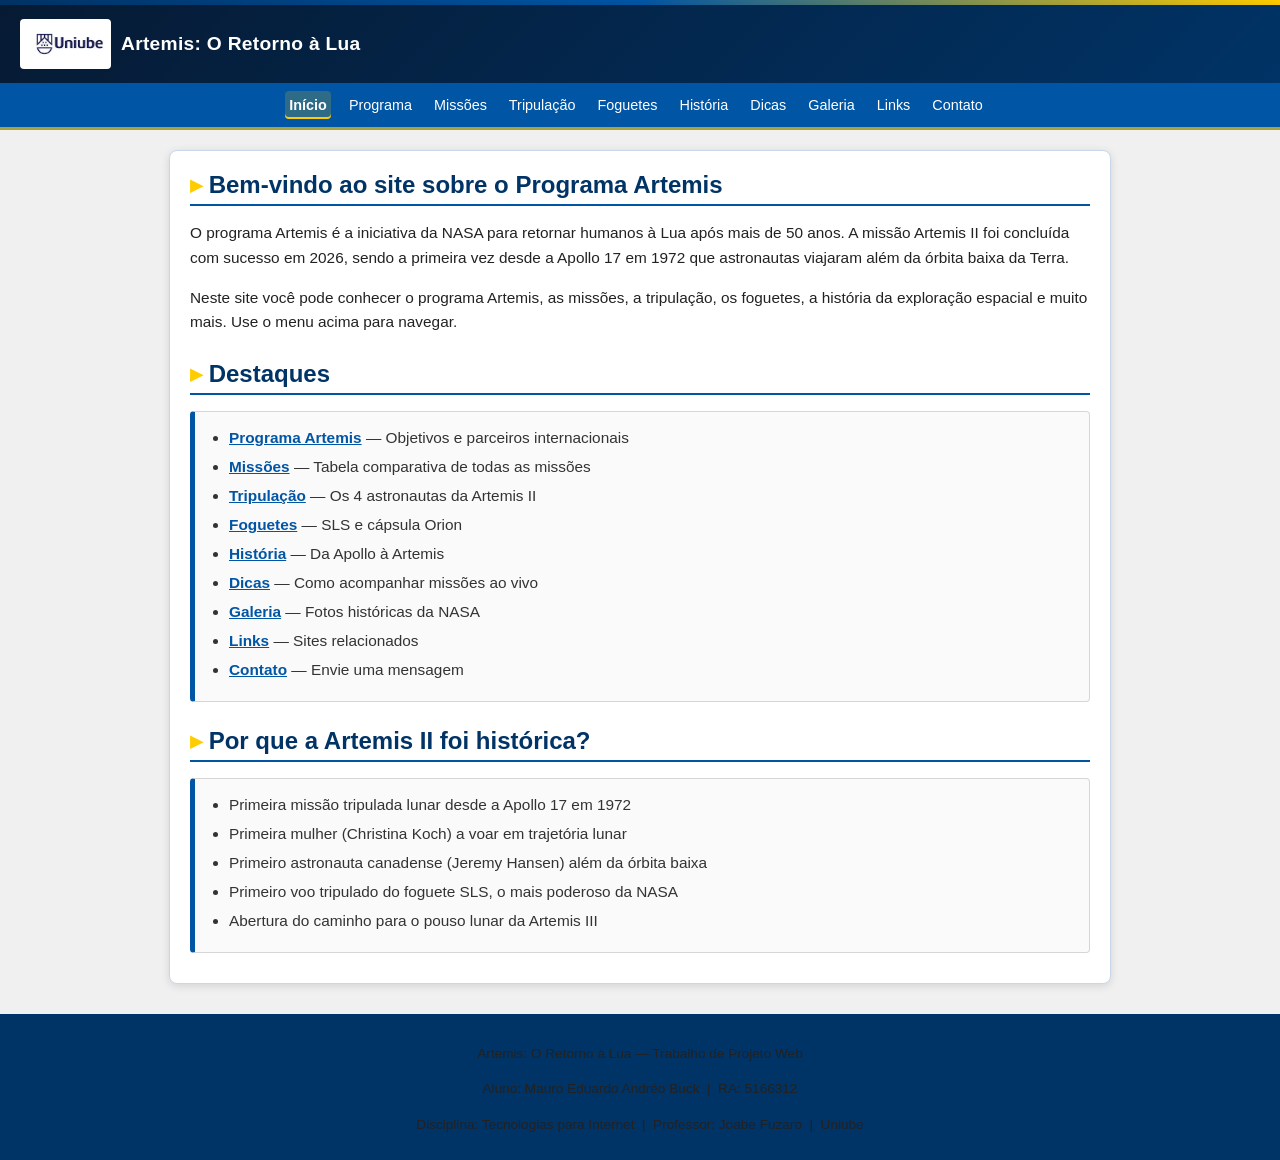
<file: index.html>
<!DOCTYPE html>
<html lang="pt-BR">
<head>
  <meta charset="UTF-8" />
  <meta name="viewport" content="width=device-width, initial-scale=1.0" />
  <meta name="description" content="Projeto Web sobre os programas espaciais da NASA - Artemis" />
  <meta name="keywords" content="NASA, Artemis, Lua, espaco, exploracao espacial" />
  <meta name="author" content="Mauro Eduardo Andréo Buck" />
  <title>Início - Artemis: O Retorno à Lua</title>
  <!-- Google tag (gtag.js) -->
  <script async src="https://www.googletagmanager.com/gtag/js?id=G-4TVV311R51"></script>
  <script>
    window.dataLayer = window.dataLayer || [];
    function gtag(){dataLayer.push(arguments);}
    gtag('js', new Date());
    gtag('config', 'G-4TVV311R51');
  </script>
  <link rel="stylesheet" href="css/style.css" />
</head>
<body>
<header>
  <a href="https://www.uniube.br" target="_blank">
    <img src="imagens/logo_uniube.jpeg" alt="Logo Uniube" />
  </a>
  <h1>Artemis: O Retorno &agrave; Lua</h1>
</header>
<button class="menu-toggle" aria-controls="menu-principal" aria-expanded="false">☰ Menu</button>
<nav id="menu-principal" class="menu-principal">
  <a href="index.html" class="ativo">In&iacute;cio</a>
  <a href="artemis.html">Programa</a>
  <a href="missoes.html">Miss&otilde;es</a>
  <a href="tripulacao.html">Tripula&ccedil;&atilde;o</a>
  <a href="foguetes.html">Foguetes</a>
  <a href="historia.html">Hist&oacute;ria</a>
  <a href="dicas.html">Dicas</a>
  <a href="fotos.html">Galeria</a>
  <a href="links.html">Links</a>
  <a href="contato.html">Contato</a>
</nav>

<main>
  <h2>Bem-vindo ao site sobre o Programa Artemis</h2>
  <p>
    O programa Artemis &eacute; a iniciativa da NASA para retornar humanos &agrave; Lua ap&oacute;s mais de 50 anos.
    A miss&atilde;o Artemis II foi conclu&iacute;da com sucesso em 2026, sendo a primeira vez desde a Apollo 17 em 1972
    que astronautas viajaram al&eacute;m da &oacute;rbita baixa da Terra.
  </p>
  <p>
    Neste site voc&ecirc; pode conhecer o programa Artemis, as miss&otilde;es, a tripula&ccedil;&atilde;o, os foguetes,
    a hist&oacute;ria da explora&ccedil;&atilde;o espacial e muito mais. Use o menu acima para navegar.
  </p>

  <h2>Destaques</h2>
  <ul>
    <li><a href="artemis.html">Programa Artemis</a> &mdash; Objetivos e parceiros internacionais</li>
    <li><a href="missoes.html">Miss&otilde;es</a> &mdash; Tabela comparativa de todas as miss&otilde;es</li>
    <li><a href="tripulacao.html">Tripula&ccedil;&atilde;o</a> &mdash; Os 4 astronautas da Artemis II</li>
    <li><a href="foguetes.html">Foguetes</a> &mdash; SLS e c&aacute;psula Orion</li>
    <li><a href="historia.html">Hist&oacute;ria</a> &mdash; Da Apollo &agrave; Artemis</li>
    <li><a href="dicas.html">Dicas</a> &mdash; Como acompanhar miss&otilde;es ao vivo</li>
    <li><a href="fotos.html">Galeria</a> &mdash; Fotos hist&oacute;ricas da NASA</li>
    <li><a href="links.html">Links</a> &mdash; Sites relacionados</li>
    <li><a href="contato.html">Contato</a> &mdash; Envie uma mensagem</li>
  </ul>

  <h2>Por que a Artemis II foi hist&oacute;rica?</h2>
  <ul>
    <li>Primeira miss&atilde;o tripulada lunar desde a Apollo 17 em 1972</li>
    <li>Primeira mulher (Christina Koch) a voar em trajet&oacute;ria lunar</li>
    <li>Primeiro astronauta canadense (Jeremy Hansen) al&eacute;m da &oacute;rbita baixa</li>
    <li>Primeiro voo tripulado do foguete SLS, o mais poderoso da NASA</li>
    <li>Abertura do caminho para o pouso lunar da Artemis III</li>
  </ul>
</main>

<footer>
  <p>Artemis: O Retorno &agrave; Lua &mdash; Trabalho de Projeto Web</p>
  <p>Aluno: Mauro Eduardo Andr&eacute;o Buck &nbsp;|&nbsp; RA: 5166312</p>
  <p>Disciplina: Tecnologias para Internet &nbsp;|&nbsp; Professor: Joabe Fuzaro &nbsp;|&nbsp; Uniube</p>
</footer>
<script src="js/script.js"></script>
</body>
</html>
</file>
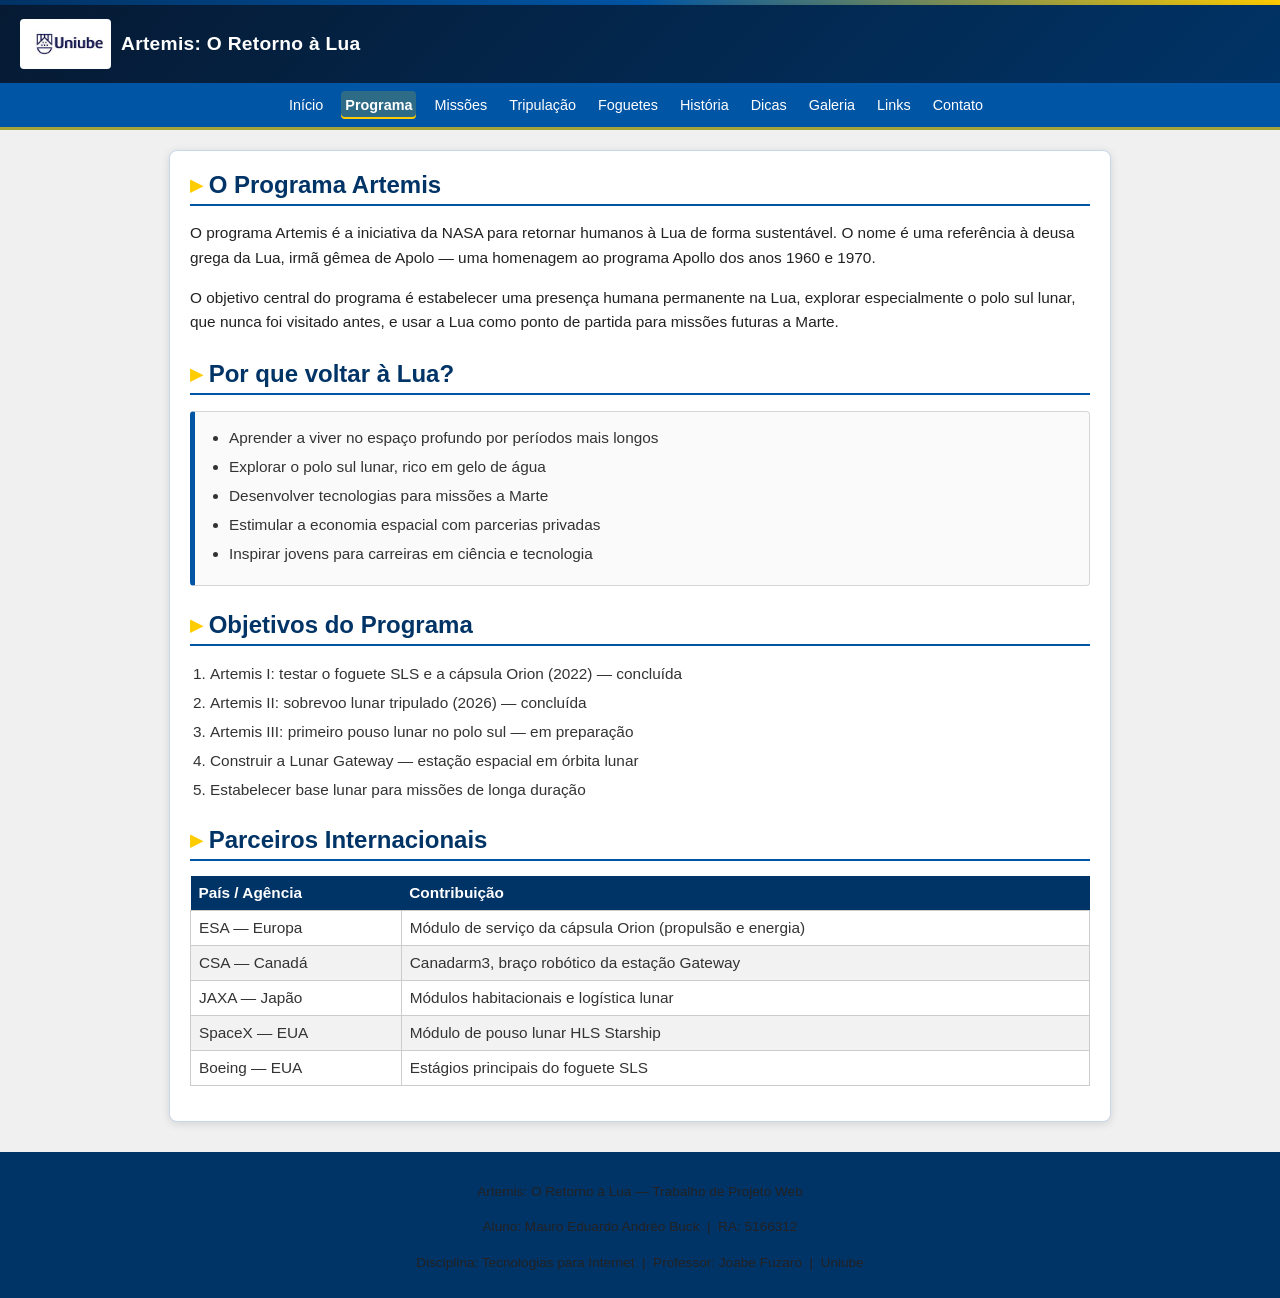
<file: artemis.html>
<!DOCTYPE html>
<html lang="pt-BR">
<head>
  <meta charset="UTF-8" />
  <meta name="viewport" content="width=device-width, initial-scale=1.0" />
  <meta name="description" content="Projeto Web sobre os programas espaciais da NASA - Artemis" />
  <meta name="keywords" content="NASA, Artemis, Lua, espaco, exploracao espacial" />
  <meta name="author" content="Mauro Eduardo Andréo Buck" />
  <title>Programa Artemis - Artemis: O Retorno à Lua</title>
  <!-- Google tag (gtag.js) -->
  <script async src="https://www.googletagmanager.com/gtag/js?id=G-4TVV311R51"></script>
  <script>
    window.dataLayer = window.dataLayer || [];
    function gtag(){dataLayer.push(arguments);}
    gtag('js', new Date());
    gtag('config', 'G-4TVV311R51');
  </script>
  <link rel="stylesheet" href="css/style.css" />
</head>
<body>
<header>
  <a href="https://www.uniube.br" target="_blank">
    <img src="imagens/logo_uniube.jpeg" alt="Logo Uniube" />
  </a>
  <h1>Artemis: O Retorno &agrave; Lua</h1>
</header>
<button class="menu-toggle" aria-controls="menu-principal" aria-expanded="false">☰ Menu</button>
<nav id="menu-principal" class="menu-principal">
  <a href="index.html">In&iacute;cio</a>
  <a href="artemis.html" class="ativo">Programa</a>
  <a href="missoes.html">Miss&otilde;es</a>
  <a href="tripulacao.html">Tripula&ccedil;&atilde;o</a>
  <a href="foguetes.html">Foguetes</a>
  <a href="historia.html">Hist&oacute;ria</a>
  <a href="dicas.html">Dicas</a>
  <a href="fotos.html">Galeria</a>
  <a href="links.html">Links</a>
  <a href="contato.html">Contato</a>
</nav>

<main>
  <h2>O Programa Artemis</h2>
  <p>
    O programa Artemis &eacute; a iniciativa da NASA para retornar humanos &agrave; Lua de forma sustent&aacute;vel.
    O nome &eacute; uma refer&ecirc;ncia &agrave; deusa grega da Lua, irm&atilde; g&ecirc;mea de Apolo &mdash;
    uma homenagem ao programa Apollo dos anos 1960 e 1970.
  </p>
  <p>
    O objetivo central do programa &eacute; estabelecer uma presen&ccedil;a humana permanente na Lua, explorar
    especialmente o polo sul lunar, que nunca foi visitado antes, e usar a Lua como ponto de partida
    para miss&otilde;es futuras a Marte.
  </p>

  <h2>Por que voltar &agrave; Lua?</h2>
  <ul>
    <li>Aprender a viver no espa&ccedil;o profundo por per&iacute;odos mais longos</li>
    <li>Explorar o polo sul lunar, rico em gelo de &aacute;gua</li>
    <li>Desenvolver tecnologias para miss&otilde;es a Marte</li>
    <li>Estimular a economia espacial com parcerias privadas</li>
    <li>Inspirar jovens para carreiras em ci&ecirc;ncia e tecnologia</li>
  </ul>

  <h2>Objetivos do Programa</h2>
  <ol>
    <li>Artemis I: testar o foguete SLS e a c&aacute;psula Orion (2022) &mdash; conclu&iacute;da</li>
    <li>Artemis II: sobrevoo lunar tripulado (2026) &mdash; conclu&iacute;da</li>
    <li>Artemis III: primeiro pouso lunar no polo sul &mdash; em prepara&ccedil;&atilde;o</li>
    <li>Construir a Lunar Gateway &mdash; esta&ccedil;&atilde;o espacial em &oacute;rbita lunar</li>
    <li>Estabelecer base lunar para miss&otilde;es de longa dura&ccedil;&atilde;o</li>
  </ol>

  <h2>Parceiros Internacionais</h2>
  <table>
    <thead><tr><th>Pa&iacute;s / Agência</th><th>Contribui&ccedil;&atilde;o</th></tr></thead>
    <tbody>
      <tr><td>ESA &mdash; Europa</td><td>M&oacute;dulo de servi&ccedil;o da c&aacute;psula Orion (propuls&atilde;o e energia)</td></tr>
      <tr><td>CSA &mdash; Canad&aacute;</td><td>Canadarm3, bra&ccedil;o rob&oacute;tico da esta&ccedil;&atilde;o Gateway</td></tr>
      <tr><td>JAXA &mdash; Jap&atilde;o</td><td>M&oacute;dulos habitacionais e log&iacute;stica lunar</td></tr>
      <tr><td>SpaceX &mdash; EUA</td><td>M&oacute;dulo de pouso lunar HLS Starship</td></tr>
      <tr><td>Boeing &mdash; EUA</td><td>Est&aacute;gios principais do foguete SLS</td></tr>
    </tbody>
  </table>
</main>

<footer>
  <p>Artemis: O Retorno &agrave; Lua &mdash; Trabalho de Projeto Web</p>
  <p>Aluno: Mauro Eduardo Andr&eacute;o Buck &nbsp;|&nbsp; RA: 5166312</p>
  <p>Disciplina: Tecnologias para Internet &nbsp;|&nbsp; Professor: Joabe Fuzaro &nbsp;|&nbsp; Uniube</p>
</footer>
<script src="js/script.js"></script>
</body>
</html>
</file>
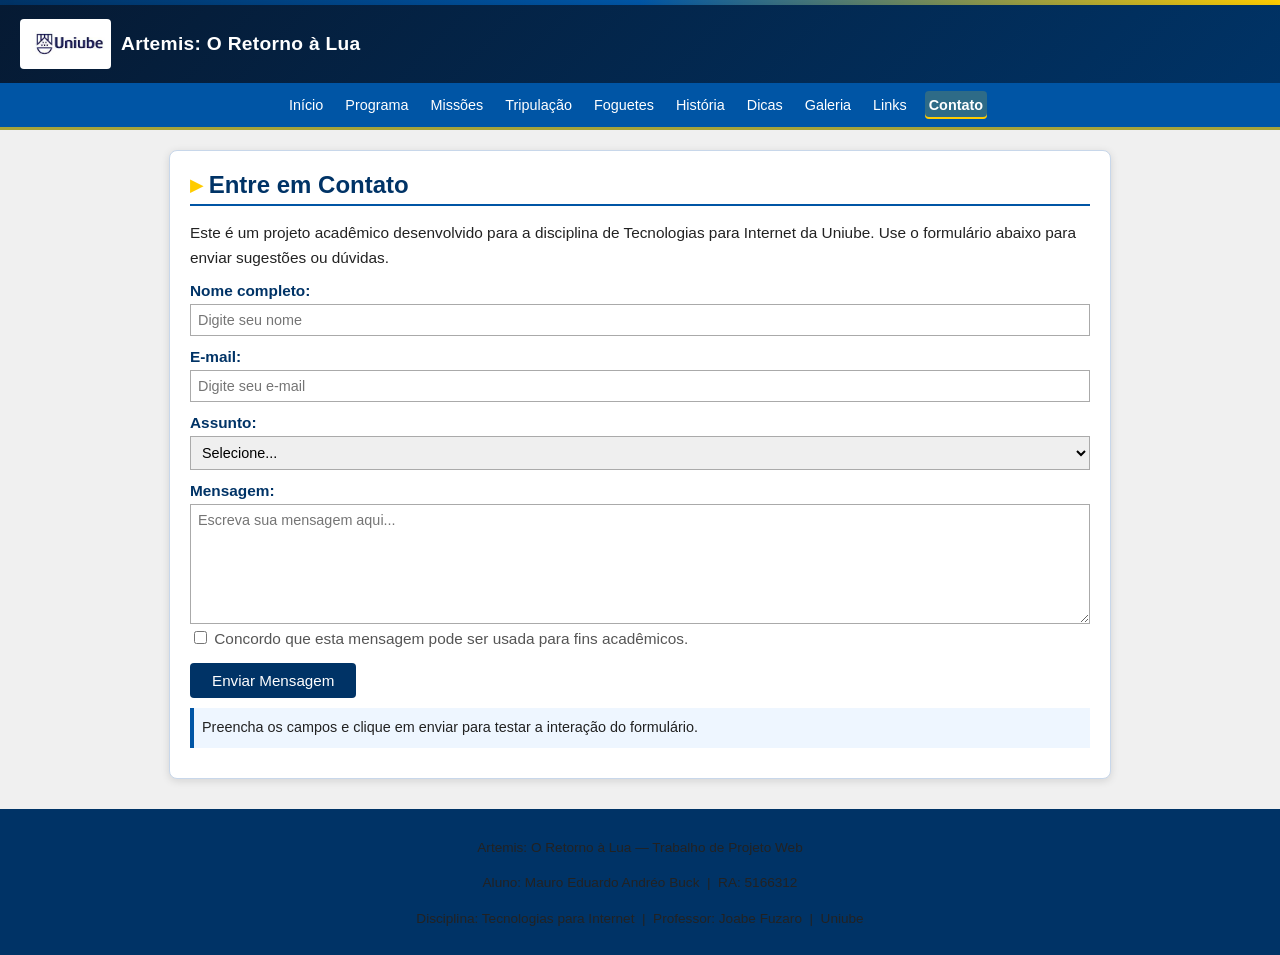
<file: contato.html>
<!DOCTYPE html>
<html lang="pt-BR">
<head>
  <meta charset="UTF-8" />
  <meta name="viewport" content="width=device-width, initial-scale=1.0" />
  <meta name="description" content="Projeto Web sobre os programas espaciais da NASA - Artemis" />
  <meta name="keywords" content="NASA, Artemis, Lua, espaco, exploracao espacial" />
  <meta name="author" content="Mauro Eduardo Andréo Buck" />
  <title>Contato - Artemis: O Retorno à Lua</title>
  <!-- Google tag (gtag.js) -->
  <script async src="https://www.googletagmanager.com/gtag/js?id=G-4TVV311R51"></script>
  <script>
    window.dataLayer = window.dataLayer || [];
    function gtag(){dataLayer.push(arguments);}
    gtag('js', new Date());
    gtag('config', 'G-4TVV311R51');
  </script>
  <link rel="stylesheet" href="css/style.css" />
</head>
<body>
<header>
  <a href="https://www.uniube.br" target="_blank">
    <img src="imagens/logo_uniube.jpeg" alt="Logo Uniube" />
  </a>
  <h1>Artemis: O Retorno &agrave; Lua</h1>
</header>
<button class="menu-toggle" aria-controls="menu-principal" aria-expanded="false">☰ Menu</button>
<nav id="menu-principal" class="menu-principal">
  <a href="index.html">In&iacute;cio</a>
  <a href="artemis.html">Programa</a>
  <a href="missoes.html">Miss&otilde;es</a>
  <a href="tripulacao.html">Tripula&ccedil;&atilde;o</a>
  <a href="foguetes.html">Foguetes</a>
  <a href="historia.html">Hist&oacute;ria</a>
  <a href="dicas.html">Dicas</a>
  <a href="fotos.html">Galeria</a>
  <a href="links.html">Links</a>
  <a href="contato.html" class="ativo">Contato</a>
</nav>

<main>
  <h2>Entre em Contato</h2>
  <p>
    Este &eacute; um projeto acad&ecirc;mico desenvolvido para a disciplina de Tecnologias para Internet da Uniube.
    Use o formul&aacute;rio abaixo para enviar sugest&otilde;es ou d&uacute;vidas.
  </p>

  <form action="#" method="post">
    <label for="nome">Nome completo:</label>
    <input type="text" id="nome" name="nome" required placeholder="Digite seu nome" />

    <label for="email">E-mail:</label>
    <input type="email" id="email" name="email" required placeholder="Digite seu e-mail" />

    <label for="assunto">Assunto:</label>
    <select id="assunto" name="assunto">
      <option value="">Selecione...</option>
      <option value="duvida">D&uacute;vida sobre o conte&uacute;do</option>
      <option value="sugestao">Sugest&atilde;o de melhoria</option>
      <option value="erro">Reportar um erro</option>
      <option value="outro">Outro</option>
    </select>

    <label for="mensagem">Mensagem:</label>
    <textarea id="mensagem" name="mensagem" required placeholder="Escreva sua mensagem aqui..."></textarea>

    <br />
    <input type="checkbox" id="concordo" name="concordo" required />
    <label for="concordo" style="display:inline;font-weight:normal;color:#555;">
      Concordo que esta mensagem pode ser usada para fins acad&ecirc;micos.
    </label>

    <br />
    <input type="submit" value="Enviar Mensagem" />
  </form>
</main>

<footer>
  <p>Artemis: O Retorno &agrave; Lua &mdash; Trabalho de Projeto Web</p>
  <p>Aluno: Mauro Eduardo Andr&eacute;o Buck &nbsp;|&nbsp; RA: 5166312</p>
  <p>Disciplina: Tecnologias para Internet &nbsp;|&nbsp; Professor: Joabe Fuzaro &nbsp;|&nbsp; Uniube</p>
</footer>
<script src="js/script.js"></script>
</body>
</html>
</file>
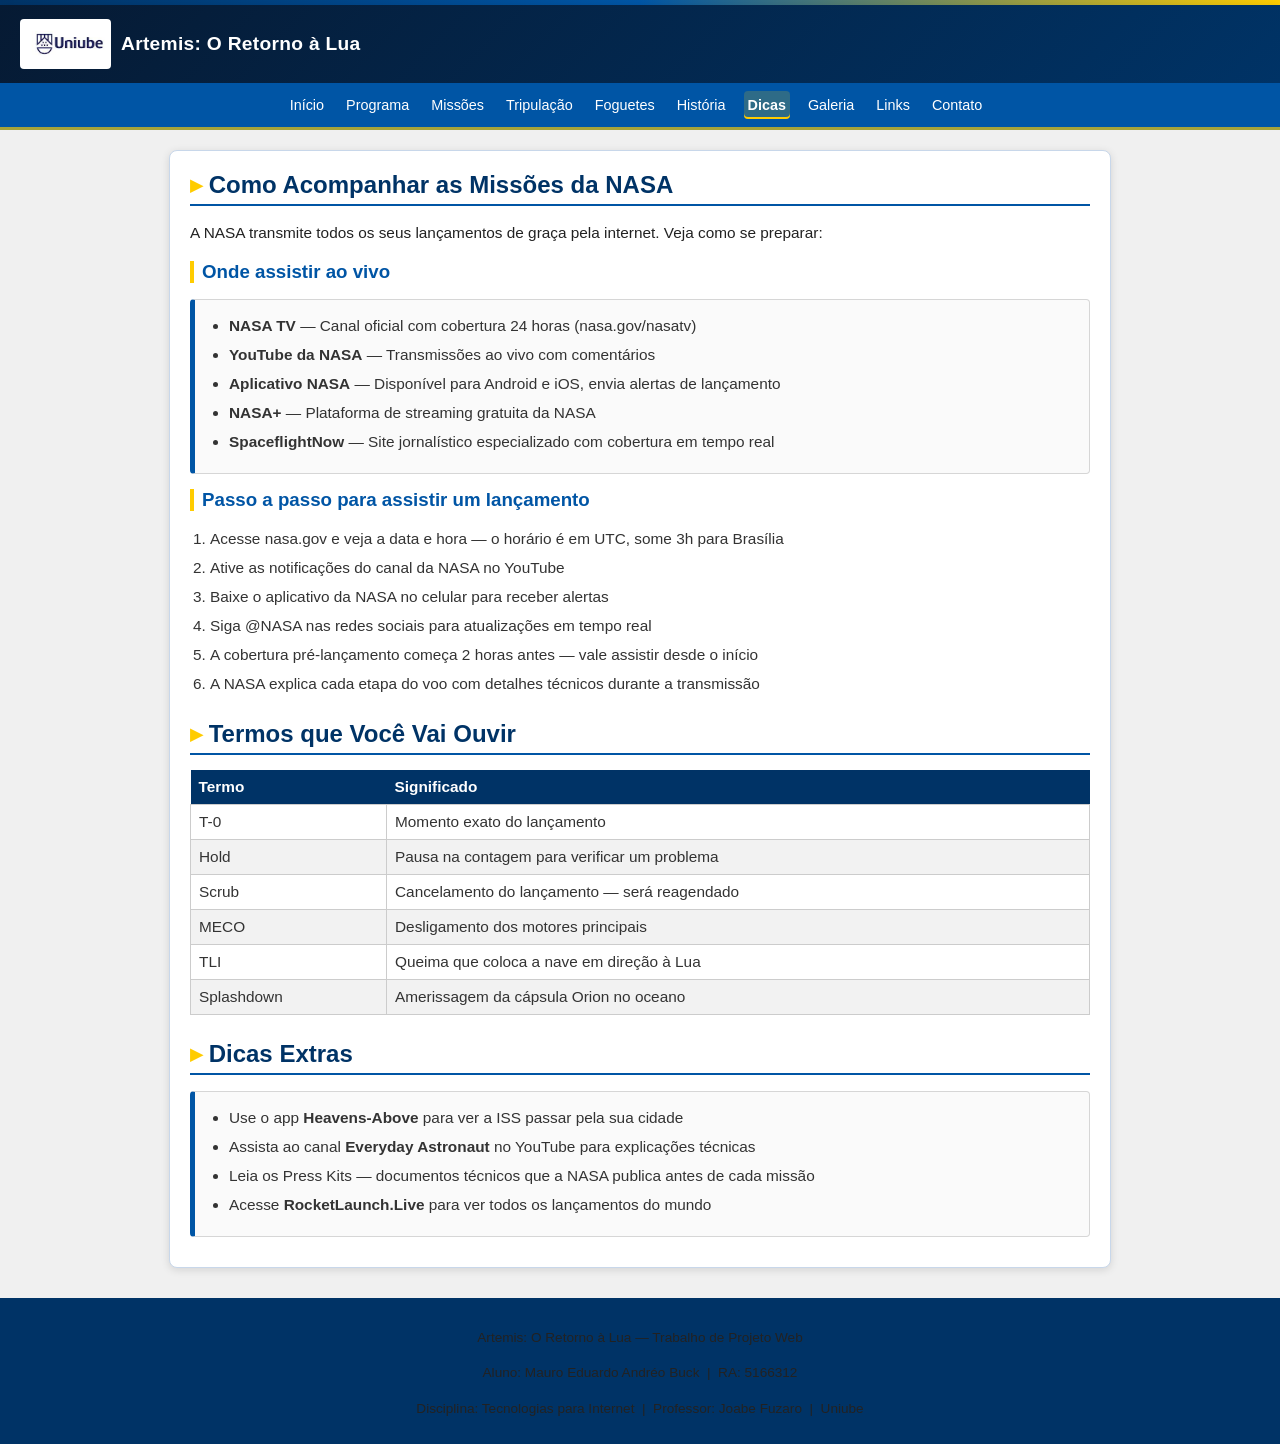
<file: dicas.html>
<!DOCTYPE html>
<html lang="pt-BR">
<head>
  <meta charset="UTF-8" />
  <meta name="viewport" content="width=device-width, initial-scale=1.0" />
  <meta name="description" content="Projeto Web sobre os programas espaciais da NASA - Artemis" />
  <meta name="keywords" content="NASA, Artemis, Lua, espaco, exploracao espacial" />
  <meta name="author" content="Mauro Eduardo Andréo Buck" />
  <title>Dicas - Artemis: O Retorno à Lua</title>
  <!-- Google tag (gtag.js) -->
  <script async src="https://www.googletagmanager.com/gtag/js?id=G-4TVV311R51"></script>
  <script>
    window.dataLayer = window.dataLayer || [];
    function gtag(){dataLayer.push(arguments);}
    gtag('js', new Date());
    gtag('config', 'G-4TVV311R51');
  </script>
  <link rel="stylesheet" href="css/style.css" />
</head>
<body>
<header>
  <a href="https://www.uniube.br" target="_blank">
    <img src="imagens/logo_uniube.jpeg" alt="Logo Uniube" />
  </a>
  <h1>Artemis: O Retorno &agrave; Lua</h1>
</header>
<button class="menu-toggle" aria-controls="menu-principal" aria-expanded="false">☰ Menu</button>
<nav id="menu-principal" class="menu-principal">
  <a href="index.html">In&iacute;cio</a>
  <a href="artemis.html">Programa</a>
  <a href="missoes.html">Miss&otilde;es</a>
  <a href="tripulacao.html">Tripula&ccedil;&atilde;o</a>
  <a href="foguetes.html">Foguetes</a>
  <a href="historia.html">Hist&oacute;ria</a>
  <a href="dicas.html" class="ativo">Dicas</a>
  <a href="fotos.html">Galeria</a>
  <a href="links.html">Links</a>
  <a href="contato.html">Contato</a>
</nav>

<main>
  <h2>Como Acompanhar as Miss&otilde;es da NASA</h2>
  <p>A NASA transmite todos os seus lan&ccedil;amentos de gra&ccedil;a pela internet. Veja como se preparar:</p>

  <h3>Onde assistir ao vivo</h3>
  <ul>
    <li><strong>NASA TV</strong> &mdash; Canal oficial com cobertura 24 horas (nasa.gov/nasatv)</li>
    <li><strong>YouTube da NASA</strong> &mdash; Transmiss&otilde;es ao vivo com coment&aacute;rios</li>
    <li><strong>Aplicativo NASA</strong> &mdash; Dispon&iacute;vel para Android e iOS, envia alertas de lan&ccedil;amento</li>
    <li><strong>NASA+</strong> &mdash; Plataforma de streaming gratuita da NASA</li>
    <li><strong>SpaceflightNow</strong> &mdash; Site jornalístico especializado com cobertura em tempo real</li>
  </ul>

  <h3>Passo a passo para assistir um lan&ccedil;amento</h3>
  <ol>
    <li>Acesse nasa.gov e veja a data e hora &mdash; o hor&aacute;rio &eacute; em UTC, some 3h para Bras&iacute;lia</li>
    <li>Ative as notifica&ccedil;&otilde;es do canal da NASA no YouTube</li>
    <li>Baixe o aplicativo da NASA no celular para receber alertas</li>
    <li>Siga @NASA nas redes sociais para atualiza&ccedil;&otilde;es em tempo real</li>
    <li>A cobertura pr&eacute;-lan&ccedil;amento come&ccedil;a 2 horas antes &mdash; vale assistir desde o in&iacute;cio</li>
    <li>A NASA explica cada etapa do voo com detalhes t&eacute;cnicos durante a transmiss&atilde;o</li>
  </ol>

  <h2>Termos que Voc&ecirc; Vai Ouvir</h2>
  <table>
    <thead><tr><th>Termo</th><th>Significado</th></tr></thead>
    <tbody>
      <tr><td>T-0</td><td>Momento exato do lan&ccedil;amento</td></tr>
      <tr><td>Hold</td><td>Pausa na contagem para verificar um problema</td></tr>
      <tr><td>Scrub</td><td>Cancelamento do lan&ccedil;amento &mdash; ser&aacute; reagendado</td></tr>
      <tr><td>MECO</td><td>Desligamento dos motores principais</td></tr>
      <tr><td>TLI</td><td>Queima que coloca a nave em dire&ccedil;&atilde;o &agrave; Lua</td></tr>
      <tr><td>Splashdown</td><td>Amerissagem da c&aacute;psula Orion no oceano</td></tr>
    </tbody>
  </table>

  <h2>Dicas Extras</h2>
  <ul>
    <li>Use o app <strong>Heavens-Above</strong> para ver a ISS passar pela sua cidade</li>
    <li>Assista ao canal <strong>Everyday Astronaut</strong> no YouTube para explica&ccedil;&otilde;es t&eacute;cnicas</li>
    <li>Leia os Press Kits &mdash; documentos t&eacute;cnicos que a NASA publica antes de cada miss&atilde;o</li>
    <li>Acesse <strong>RocketLaunch.Live</strong> para ver todos os lan&ccedil;amentos do mundo</li>
  </ul>
</main>

<footer>
  <p>Artemis: O Retorno &agrave; Lua &mdash; Trabalho de Projeto Web</p>
  <p>Aluno: Mauro Eduardo Andr&eacute;o Buck &nbsp;|&nbsp; RA: 5166312</p>
  <p>Disciplina: Tecnologias para Internet &nbsp;|&nbsp; Professor: Joabe Fuzaro &nbsp;|&nbsp; Uniube</p>
</footer>
<script src="js/script.js"></script>
</body>
</html>
</file>
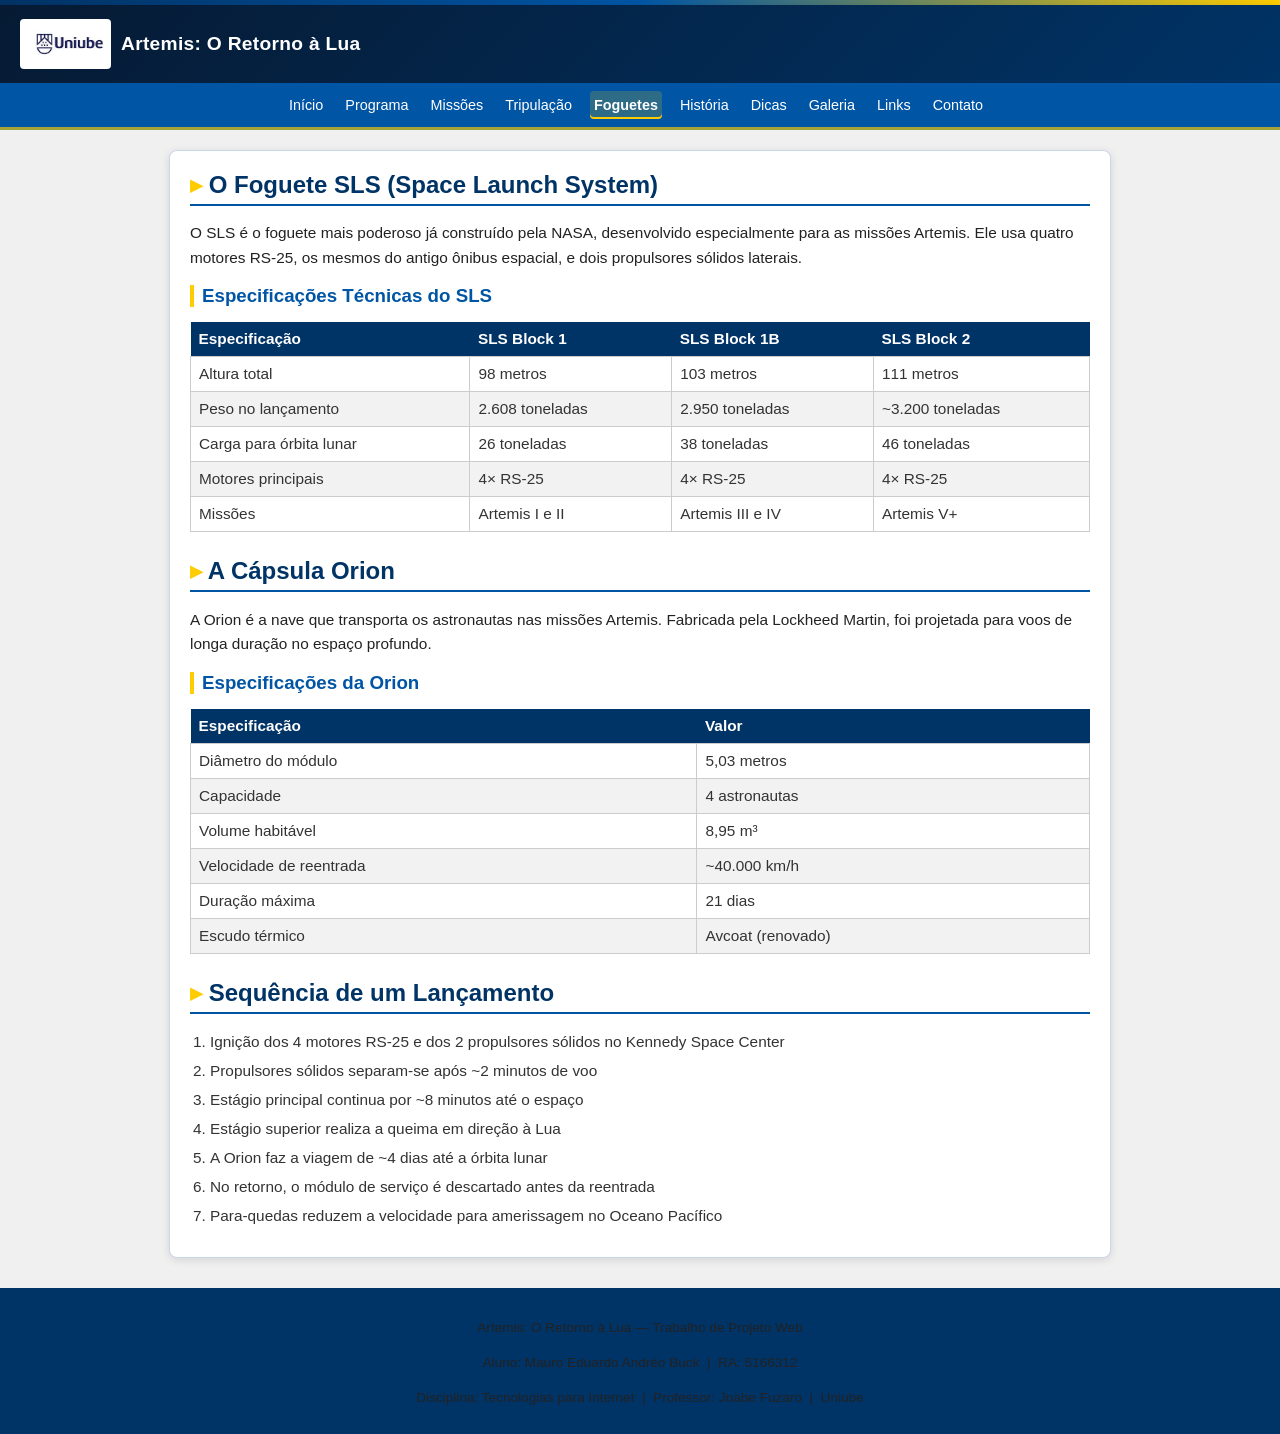
<file: foguetes.html>
<!DOCTYPE html>
<html lang="pt-BR">
<head>
  <meta charset="UTF-8" />
  <meta name="viewport" content="width=device-width, initial-scale=1.0" />
  <meta name="description" content="Projeto Web sobre os programas espaciais da NASA - Artemis" />
  <meta name="keywords" content="NASA, Artemis, Lua, espaco, exploracao espacial" />
  <meta name="author" content="Mauro Eduardo Andréo Buck" />
  <title>Foguetes - Artemis: O Retorno à Lua</title>
  <!-- Google tag (gtag.js) -->
  <script async src="https://www.googletagmanager.com/gtag/js?id=G-4TVV311R51"></script>
  <script>
    window.dataLayer = window.dataLayer || [];
    function gtag(){dataLayer.push(arguments);}
    gtag('js', new Date());
    gtag('config', 'G-4TVV311R51');
  </script>
  <link rel="stylesheet" href="css/style.css" />
</head>
<body>
<header>
  <a href="https://www.uniube.br" target="_blank">
    <img src="imagens/logo_uniube.jpeg" alt="Logo Uniube" />
  </a>
  <h1>Artemis: O Retorno &agrave; Lua</h1>
</header>
<button class="menu-toggle" aria-controls="menu-principal" aria-expanded="false">☰ Menu</button>
<nav id="menu-principal" class="menu-principal">
  <a href="index.html">In&iacute;cio</a>
  <a href="artemis.html">Programa</a>
  <a href="missoes.html">Miss&otilde;es</a>
  <a href="tripulacao.html">Tripula&ccedil;&atilde;o</a>
  <a href="foguetes.html" class="ativo">Foguetes</a>
  <a href="historia.html">Hist&oacute;ria</a>
  <a href="dicas.html">Dicas</a>
  <a href="fotos.html">Galeria</a>
  <a href="links.html">Links</a>
  <a href="contato.html">Contato</a>
</nav>

<main>
  <h2>O Foguete SLS (Space Launch System)</h2>
  <p>
    O SLS &eacute; o foguete mais poderoso j&aacute; constru&iacute;do pela NASA, desenvolvido especialmente para as
    miss&otilde;es Artemis. Ele usa quatro motores RS-25, os mesmos do antigo &ocirc;nibus espacial, e dois
    propulsores s&oacute;lidos laterais.
  </p>

  <h3>Especifica&ccedil;&otilde;es T&eacute;cnicas do SLS</h3>
  <table>
    <thead><tr><th>Especifica&ccedil;&atilde;o</th><th>SLS Block 1</th><th>SLS Block 1B</th><th>SLS Block 2</th></tr></thead>
    <tbody>
      <tr><td>Altura total</td><td>98 metros</td><td>103 metros</td><td>111 metros</td></tr>
      <tr><td>Peso no lan&ccedil;amento</td><td>2.608 toneladas</td><td>2.950 toneladas</td><td>~3.200 toneladas</td></tr>
      <tr><td>Carga para &oacute;rbita lunar</td><td>26 toneladas</td><td>38 toneladas</td><td>46 toneladas</td></tr>
      <tr><td>Motores principais</td><td>4&times; RS-25</td><td>4&times; RS-25</td><td>4&times; RS-25</td></tr>
      <tr><td>Miss&otilde;es</td><td>Artemis I e II</td><td>Artemis III e IV</td><td>Artemis V+</td></tr>
    </tbody>
  </table>

  <h2>A C&aacute;psula Orion</h2>
  <p>
    A Orion &eacute; a nave que transporta os astronautas nas miss&otilde;es Artemis. Fabricada pela Lockheed Martin,
    foi projetada para voos de longa dura&ccedil;&atilde;o no espa&ccedil;o profundo.
  </p>

  <h3>Especifica&ccedil;&otilde;es da Orion</h3>
  <table>
    <thead><tr><th>Especifica&ccedil;&atilde;o</th><th>Valor</th></tr></thead>
    <tbody>
      <tr><td>Di&acirc;metro do m&oacute;dulo</td><td>5,03 metros</td></tr>
      <tr><td>Capacidade</td><td>4 astronautas</td></tr>
      <tr><td>Volume habit&aacute;vel</td><td>8,95 m&sup3;</td></tr>
      <tr><td>Velocidade de reentrada</td><td>~40.000 km/h</td></tr>
      <tr><td>Dura&ccedil;&atilde;o m&aacute;xima</td><td>21 dias</td></tr>
      <tr><td>Escudo t&eacute;rmico</td><td>Avcoat (renovado)</td></tr>
    </tbody>
  </table>

  <h2>Sequ&ecirc;ncia de um Lan&ccedil;amento</h2>
  <ol>
    <li>Igni&ccedil;&atilde;o dos 4 motores RS-25 e dos 2 propulsores s&oacute;lidos no Kennedy Space Center</li>
    <li>Propulsores s&oacute;lidos separam-se ap&oacute;s ~2 minutos de voo</li>
    <li>Est&aacute;gio principal continua por ~8 minutos at&eacute; o espa&ccedil;o</li>
    <li>Est&aacute;gio superior realiza a queima em dire&ccedil;&atilde;o &agrave; Lua</li>
    <li>A Orion faz a viagem de ~4 dias at&eacute; a &oacute;rbita lunar</li>
    <li>No retorno, o m&oacute;dulo de servi&ccedil;o &eacute; descartado antes da reentrada</li>
    <li>Para-quedas reduzem a velocidade para amerissagem no Oceano Pac&iacute;fico</li>
  </ol>
</main>

<footer>
  <p>Artemis: O Retorno &agrave; Lua &mdash; Trabalho de Projeto Web</p>
  <p>Aluno: Mauro Eduardo Andr&eacute;o Buck &nbsp;|&nbsp; RA: 5166312</p>
  <p>Disciplina: Tecnologias para Internet &nbsp;|&nbsp; Professor: Joabe Fuzaro &nbsp;|&nbsp; Uniube</p>
</footer>
<script src="js/script.js"></script>
</body>
</html>
</file>
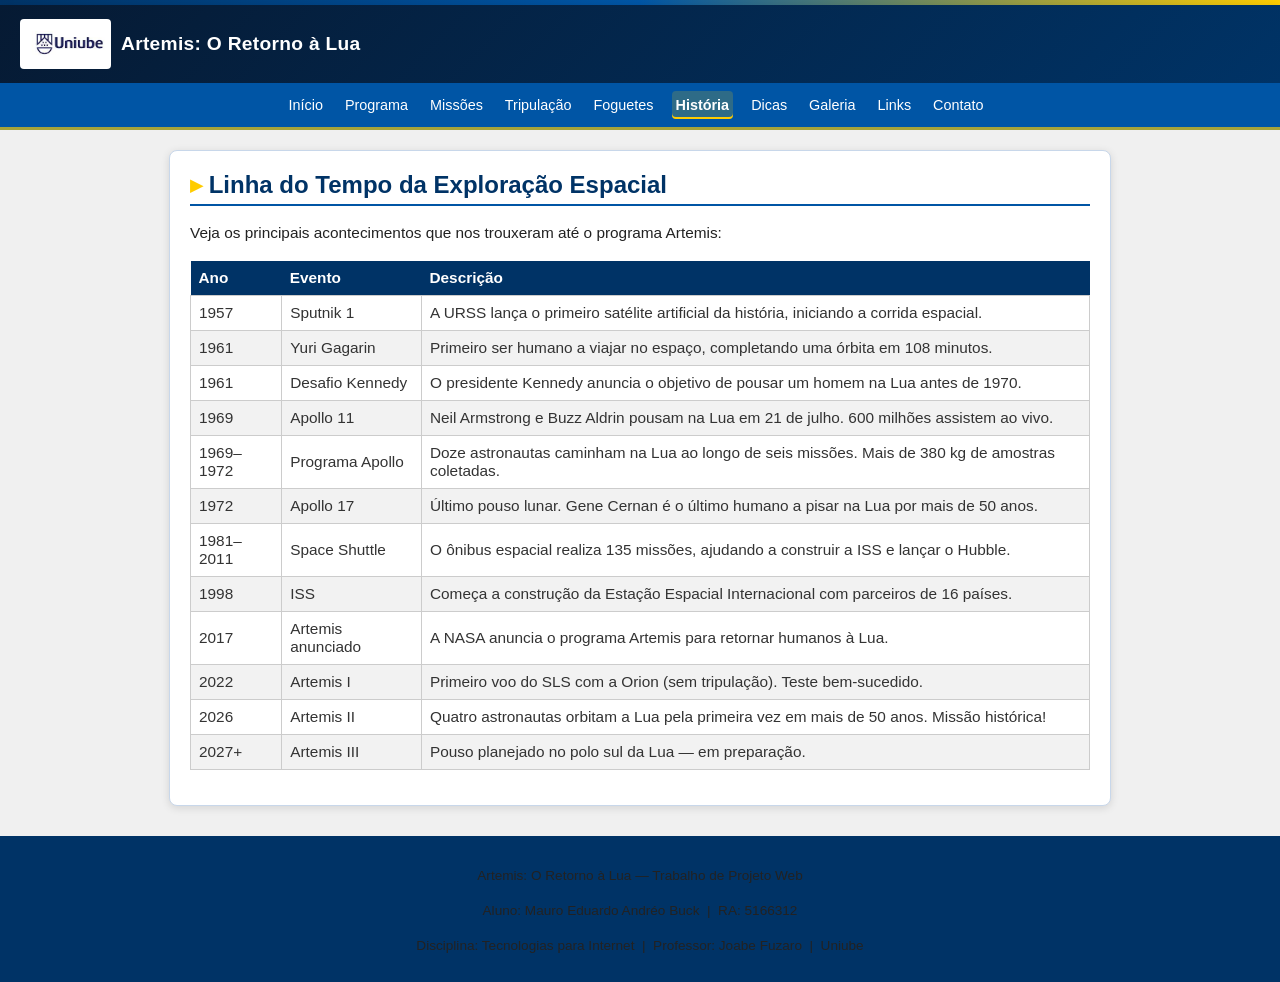
<file: historia.html>
<!DOCTYPE html>
<html lang="pt-BR">
<head>
  <meta charset="UTF-8" />
  <meta name="viewport" content="width=device-width, initial-scale=1.0" />
  <meta name="description" content="Projeto Web sobre os programas espaciais da NASA - Artemis" />
  <meta name="keywords" content="NASA, Artemis, Lua, espaco, exploracao espacial" />
  <meta name="author" content="Mauro Eduardo Andréo Buck" />
  <title>História - Artemis: O Retorno à Lua</title>
  <!-- Google tag (gtag.js) -->
  <script async src="https://www.googletagmanager.com/gtag/js?id=G-4TVV311R51"></script>
  <script>
    window.dataLayer = window.dataLayer || [];
    function gtag(){dataLayer.push(arguments);}
    gtag('js', new Date());
    gtag('config', 'G-4TVV311R51');
  </script>
  <link rel="stylesheet" href="css/style.css" />
</head>
<body>
<header>
  <a href="https://www.uniube.br" target="_blank">
    <img src="imagens/logo_uniube.jpeg" alt="Logo Uniube" />
  </a>
  <h1>Artemis: O Retorno &agrave; Lua</h1>
</header>
<button class="menu-toggle" aria-controls="menu-principal" aria-expanded="false">☰ Menu</button>
<nav id="menu-principal" class="menu-principal">
  <a href="index.html">In&iacute;cio</a>
  <a href="artemis.html">Programa</a>
  <a href="missoes.html">Miss&otilde;es</a>
  <a href="tripulacao.html">Tripula&ccedil;&atilde;o</a>
  <a href="foguetes.html">Foguetes</a>
  <a href="historia.html" class="ativo">Hist&oacute;ria</a>
  <a href="dicas.html">Dicas</a>
  <a href="fotos.html">Galeria</a>
  <a href="links.html">Links</a>
  <a href="contato.html">Contato</a>
</nav>

<main>
  <h2>Linha do Tempo da Explora&ccedil;&atilde;o Espacial</h2>
  <p>Veja os principais acontecimentos que nos trouxeram at&eacute; o programa Artemis:</p>

  <table>
    <thead><tr><th>Ano</th><th>Evento</th><th>Descri&ccedil;&atilde;o</th></tr></thead>
    <tbody>
      <tr><td>1957</td><td>Sputnik 1</td><td>A URSS lan&ccedil;a o primeiro sat&eacute;lite artificial da hist&oacute;ria, iniciando a corrida espacial.</td></tr>
      <tr><td>1961</td><td>Yuri Gagarin</td><td>Primeiro ser humano a viajar no espa&ccedil;o, completando uma &oacute;rbita em 108 minutos.</td></tr>
      <tr><td>1961</td><td>Desafio Kennedy</td><td>O presidente Kennedy anuncia o objetivo de pousar um homem na Lua antes de 1970.</td></tr>
      <tr><td>1969</td><td>Apollo 11</td><td>Neil Armstrong e Buzz Aldrin pousam na Lua em 21 de julho. 600 milh&otilde;es assistem ao vivo.</td></tr>
      <tr><td>1969&ndash;1972</td><td>Programa Apollo</td><td>Doze astronautas caminham na Lua ao longo de seis miss&otilde;es. Mais de 380 kg de amostras coletadas.</td></tr>
      <tr><td>1972</td><td>Apollo 17</td><td>&Uacute;ltimo pouso lunar. Gene Cernan &eacute; o &uacute;ltimo humano a pisar na Lua por mais de 50 anos.</td></tr>
      <tr><td>1981&ndash;2011</td><td>Space Shuttle</td><td>O &ocirc;nibus espacial realiza 135 miss&otilde;es, ajudando a construir a ISS e lan&ccedil;ar o Hubble.</td></tr>
      <tr><td>1998</td><td>ISS</td><td>Come&ccedil;a a constru&ccedil;&atilde;o da Esta&ccedil;&atilde;o Espacial Internacional com parceiros de 16 pa&iacute;ses.</td></tr>
      <tr><td>2017</td><td>Artemis anunciado</td><td>A NASA anuncia o programa Artemis para retornar humanos &agrave; Lua.</td></tr>
      <tr><td>2022</td><td>Artemis I</td><td>Primeiro voo do SLS com a Orion (sem tripula&ccedil;&atilde;o). Teste bem-sucedido.</td></tr>
      <tr><td>2026</td><td>Artemis II</td><td>Quatro astronautas orbitam a Lua pela primeira vez em mais de 50 anos. Miss&atilde;o hist&oacute;rica!</td></tr>
      <tr><td>2027+</td><td>Artemis III</td><td>Pouso planejado no polo sul da Lua &mdash; em prepara&ccedil;&atilde;o.</td></tr>
    </tbody>
  </table>
</main>

<footer>
  <p>Artemis: O Retorno &agrave; Lua &mdash; Trabalho de Projeto Web</p>
  <p>Aluno: Mauro Eduardo Andr&eacute;o Buck &nbsp;|&nbsp; RA: 5166312</p>
  <p>Disciplina: Tecnologias para Internet &nbsp;|&nbsp; Professor: Joabe Fuzaro &nbsp;|&nbsp; Uniube</p>
</footer>
<script src="js/script.js"></script>
</body>
</html>
</file>
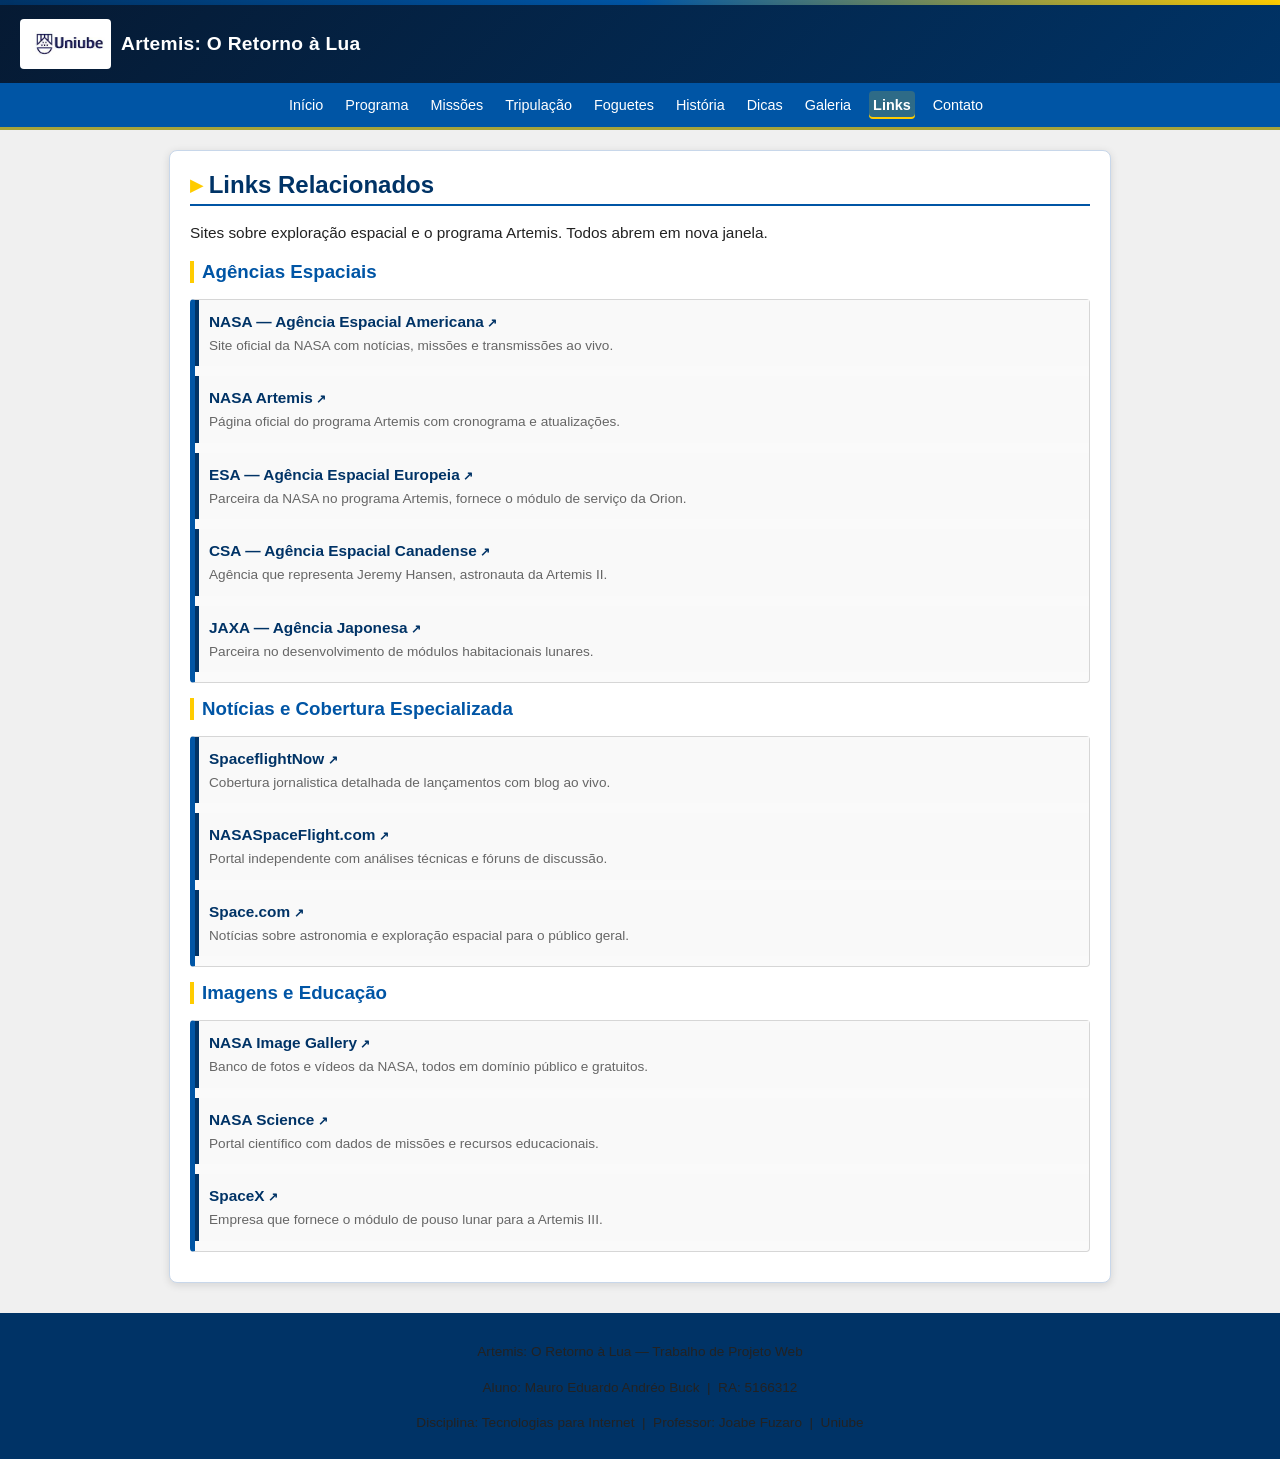
<file: links.html>
<!DOCTYPE html>
<html lang="pt-BR">
<head>
  <meta charset="UTF-8" />
  <meta name="viewport" content="width=device-width, initial-scale=1.0" />
  <meta name="description" content="Projeto Web sobre os programas espaciais da NASA - Artemis" />
  <meta name="keywords" content="NASA, Artemis, Lua, espaco, exploracao espacial" />
  <meta name="author" content="Mauro Eduardo Andréo Buck" />
  <title>Links - Artemis: O Retorno à Lua</title>
  <!-- Google tag (gtag.js) -->
  <script async src="https://www.googletagmanager.com/gtag/js?id=G-4TVV311R51"></script>
  <script>
    window.dataLayer = window.dataLayer || [];
    function gtag(){dataLayer.push(arguments);}
    gtag('js', new Date());
    gtag('config', 'G-4TVV311R51');
  </script>
  <link rel="stylesheet" href="css/style.css" />
</head>
<body>
<header>
  <a href="https://www.uniube.br" target="_blank">
    <img src="imagens/logo_uniube.jpeg" alt="Logo Uniube" />
  </a>
  <h1>Artemis: O Retorno &agrave; Lua</h1>
</header>
<button class="menu-toggle" aria-controls="menu-principal" aria-expanded="false">☰ Menu</button>
<nav id="menu-principal" class="menu-principal">
  <a href="index.html">In&iacute;cio</a>
  <a href="artemis.html">Programa</a>
  <a href="missoes.html">Miss&otilde;es</a>
  <a href="tripulacao.html">Tripula&ccedil;&atilde;o</a>
  <a href="foguetes.html">Foguetes</a>
  <a href="historia.html">Hist&oacute;ria</a>
  <a href="dicas.html">Dicas</a>
  <a href="fotos.html">Galeria</a>
  <a href="links.html" class="ativo">Links</a>
  <a href="contato.html">Contato</a>
</nav>

<main>
  <h2>Links Relacionados</h2>
  <p>Sites sobre explora&ccedil;&atilde;o espacial e o programa Artemis. Todos abrem em nova janela.</p>

  <h3>Ag&ecirc;ncias Espaciais</h3>
  <ul class="lista-links">
    <li><a href="https://www.nasa.gov" target="_blank">NASA &mdash; Ag&ecirc;ncia Espacial Americana</a><span>Site oficial da NASA com not&iacute;cias, miss&otilde;es e transmiss&otilde;es ao vivo.</span></li>
    <li><a href="https://www.nasa.gov/artemis" target="_blank">NASA Artemis</a><span>P&aacute;gina oficial do programa Artemis com cronograma e atualiza&ccedil;&otilde;es.</span></li>
    <li><a href="https://www.esa.int" target="_blank">ESA &mdash; Ag&ecirc;ncia Espacial Europeia</a><span>Parceira da NASA no programa Artemis, fornece o m&oacute;dulo de servi&ccedil;o da Orion.</span></li>
    <li><a href="https://www.asc-csa.gc.ca" target="_blank">CSA &mdash; Ag&ecirc;ncia Espacial Canadense</a><span>Ag&ecirc;ncia que representa Jeremy Hansen, astronauta da Artemis II.</span></li>
    <li><a href="https://global.jaxa.jp" target="_blank">JAXA &mdash; Ag&ecirc;ncia Japonesa</a><span>Parceira no desenvolvimento de m&oacute;dulos habitacionais lunares.</span></li>
  </ul>

  <h3>Not&iacute;cias e Cobertura Especializada</h3>
  <ul class="lista-links">
    <li><a href="https://www.spaceflightnow.com" target="_blank">SpaceflightNow</a><span>Cobertura jornalistica detalhada de lan&ccedil;amentos com blog ao vivo.</span></li>
    <li><a href="https://nasaspaceflight.com" target="_blank">NASASpaceFlight.com</a><span>Portal independente com an&aacute;lises t&eacute;cnicas e f&oacute;runs de discuss&atilde;o.</span></li>
    <li><a href="https://www.space.com" target="_blank">Space.com</a><span>Not&iacute;cias sobre astronomia e explora&ccedil;&atilde;o espacial para o p&uacute;blico geral.</span></li>
  </ul>

  <h3>Imagens e Educa&ccedil;&atilde;o</h3>
  <ul class="lista-links">
    <li><a href="https://images.nasa.gov" target="_blank">NASA Image Gallery</a><span>Banco de fotos e v&iacute;deos da NASA, todos em dom&iacute;nio p&uacute;blico e gratuitos.</span></li>
    <li><a href="https://science.nasa.gov" target="_blank">NASA Science</a><span>Portal cient&iacute;fico com dados de miss&otilde;es e recursos educacionais.</span></li>
    <li><a href="https://www.spacex.com" target="_blank">SpaceX</a><span>Empresa que fornece o m&oacute;dulo de pouso lunar para a Artemis III.</span></li>
  </ul>
</main>

<footer>
  <p>Artemis: O Retorno &agrave; Lua &mdash; Trabalho de Projeto Web</p>
  <p>Aluno: Mauro Eduardo Andr&eacute;o Buck &nbsp;|&nbsp; RA: 5166312</p>
  <p>Disciplina: Tecnologias para Internet &nbsp;|&nbsp; Professor: Joabe Fuzaro &nbsp;|&nbsp; Uniube</p>
</footer>
<script src="js/script.js"></script>
</body>
</html>
</file>
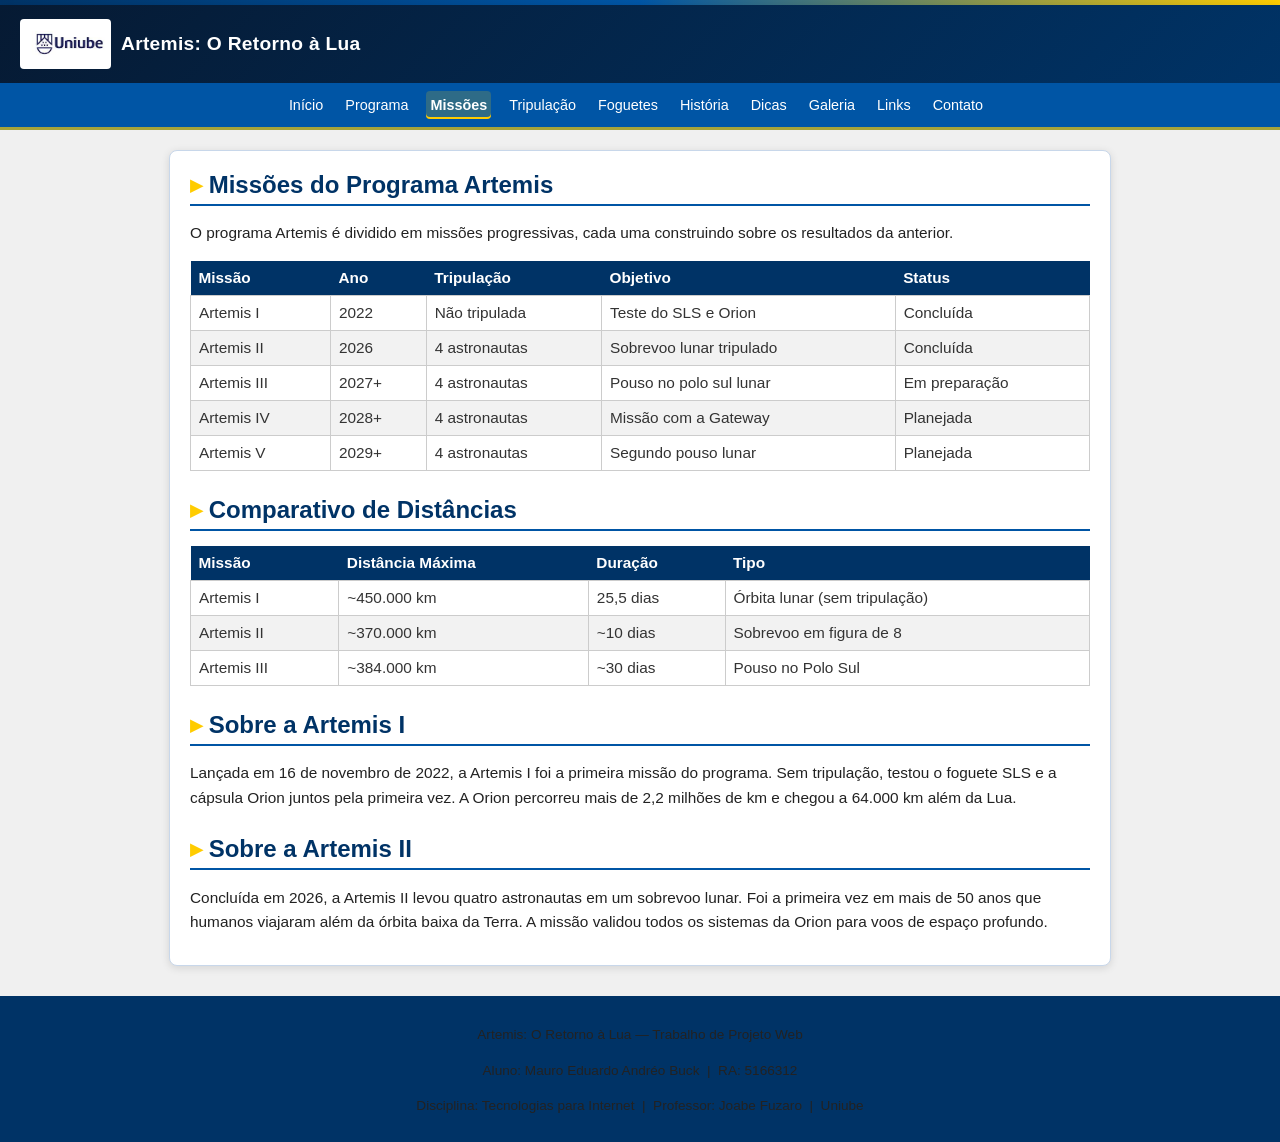
<file: missoes.html>
<!DOCTYPE html>
<html lang="pt-BR">
<head>
  <meta charset="UTF-8" />
  <meta name="viewport" content="width=device-width, initial-scale=1.0" />
  <meta name="description" content="Projeto Web sobre os programas espaciais da NASA - Artemis" />
  <meta name="keywords" content="NASA, Artemis, Lua, espaco, exploracao espacial" />
  <meta name="author" content="Mauro Eduardo Andréo Buck" />
  <title>Missões - Artemis: O Retorno à Lua</title>
  <!-- Google tag (gtag.js) -->
  <script async src="https://www.googletagmanager.com/gtag/js?id=G-4TVV311R51"></script>
  <script>
    window.dataLayer = window.dataLayer || [];
    function gtag(){dataLayer.push(arguments);}
    gtag('js', new Date());
    gtag('config', 'G-4TVV311R51');
  </script>
  <link rel="stylesheet" href="css/style.css" />
</head>
<body>
<header>
  <a href="https://www.uniube.br" target="_blank">
    <img src="imagens/logo_uniube.jpeg" alt="Logo Uniube" />
  </a>
  <h1>Artemis: O Retorno &agrave; Lua</h1>
</header>
<button class="menu-toggle" aria-controls="menu-principal" aria-expanded="false">☰ Menu</button>
<nav id="menu-principal" class="menu-principal">
  <a href="index.html">In&iacute;cio</a>
  <a href="artemis.html">Programa</a>
  <a href="missoes.html" class="ativo">Miss&otilde;es</a>
  <a href="tripulacao.html">Tripula&ccedil;&atilde;o</a>
  <a href="foguetes.html">Foguetes</a>
  <a href="historia.html">Hist&oacute;ria</a>
  <a href="dicas.html">Dicas</a>
  <a href="fotos.html">Galeria</a>
  <a href="links.html">Links</a>
  <a href="contato.html">Contato</a>
</nav>

<main>
  <h2>Miss&otilde;es do Programa Artemis</h2>
  <p>O programa Artemis &eacute; dividido em miss&otilde;es progressivas, cada uma construindo sobre os resultados da anterior.</p>

  <table>
    <thead><tr><th>Miss&atilde;o</th><th>Ano</th><th>Tripula&ccedil;&atilde;o</th><th>Objetivo</th><th>Status</th></tr></thead>
    <tbody>
      <tr><td>Artemis I</td><td>2022</td><td>N&atilde;o tripulada</td><td>Teste do SLS e Orion</td><td>Conclu&iacute;da</td></tr>
      <tr><td>Artemis II</td><td>2026</td><td>4 astronautas</td><td>Sobrevoo lunar tripulado</td><td>Conclu&iacute;da</td></tr>
      <tr><td>Artemis III</td><td>2027+</td><td>4 astronautas</td><td>Pouso no polo sul lunar</td><td>Em prepara&ccedil;&atilde;o</td></tr>
      <tr><td>Artemis IV</td><td>2028+</td><td>4 astronautas</td><td>Miss&atilde;o com a Gateway</td><td>Planejada</td></tr>
      <tr><td>Artemis V</td><td>2029+</td><td>4 astronautas</td><td>Segundo pouso lunar</td><td>Planejada</td></tr>
    </tbody>
  </table>

  <h2>Comparativo de Dist&acirc;ncias</h2>
  <table>
    <thead><tr><th>Miss&atilde;o</th><th>Dist&acirc;ncia M&aacute;xima</th><th>Dura&ccedil;&atilde;o</th><th>Tipo</th></tr></thead>
    <tbody>
      <tr><td>Artemis I</td><td>~450.000 km</td><td>25,5 dias</td><td>&Oacute;rbita lunar (sem tripula&ccedil;&atilde;o)</td></tr>
      <tr><td>Artemis II</td><td>~370.000 km</td><td>~10 dias</td><td>Sobrevoo em figura de 8</td></tr>
      <tr><td>Artemis III</td><td>~384.000 km</td><td>~30 dias</td><td>Pouso no Polo Sul</td></tr>
    </tbody>
  </table>

  <h2>Sobre a Artemis I</h2>
  <p>
    Lan&ccedil;ada em 16 de novembro de 2022, a Artemis I foi a primeira miss&atilde;o do programa.
    Sem tripula&ccedil;&atilde;o, testou o foguete SLS e a c&aacute;psula Orion juntos pela primeira vez.
    A Orion percorreu mais de 2,2 milh&otilde;es de km e chegou a 64.000 km al&eacute;m da Lua.
  </p>

  <h2>Sobre a Artemis II</h2>
  <p>
    Conclu&iacute;da em 2026, a Artemis II levou quatro astronautas em um sobrevoo lunar.
    Foi a primeira vez em mais de 50 anos que humanos viajaram al&eacute;m da &oacute;rbita baixa da Terra.
    A miss&atilde;o validou todos os sistemas da Orion para voos de espa&ccedil;o profundo.
  </p>
</main>

<footer>
  <p>Artemis: O Retorno &agrave; Lua &mdash; Trabalho de Projeto Web</p>
  <p>Aluno: Mauro Eduardo Andr&eacute;o Buck &nbsp;|&nbsp; RA: 5166312</p>
  <p>Disciplina: Tecnologias para Internet &nbsp;|&nbsp; Professor: Joabe Fuzaro &nbsp;|&nbsp; Uniube</p>
</footer>
<script src="js/script.js"></script>
</body>
</html>
</file>
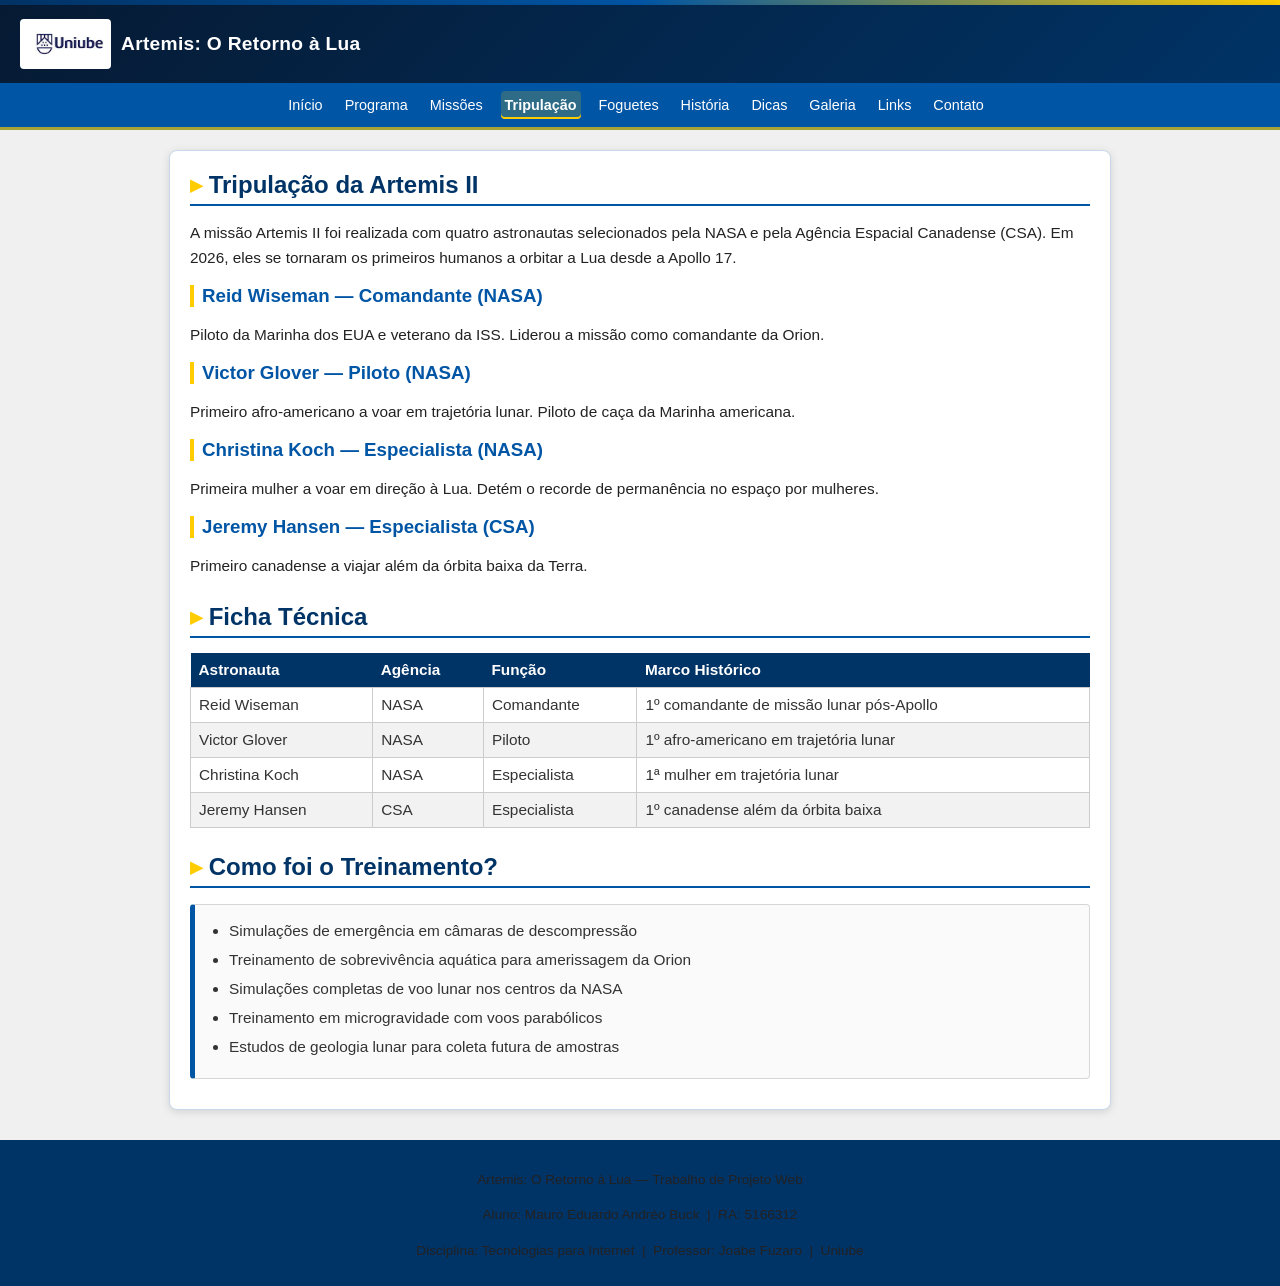
<file: tripulacao.html>
<!DOCTYPE html>
<html lang="pt-BR">
<head>
  <meta charset="UTF-8" />
  <meta name="viewport" content="width=device-width, initial-scale=1.0" />
  <meta name="description" content="Projeto Web sobre os programas espaciais da NASA - Artemis" />
  <meta name="keywords" content="NASA, Artemis, Lua, espaco, exploracao espacial" />
  <meta name="author" content="Mauro Eduardo Andréo Buck" />
  <title>Tripulação - Artemis: O Retorno à Lua</title>
  <link rel="stylesheet" href="css/style.css" /
</head>
<body>
<header>
  <a href="https://www.uniube.br" target="_blank">
    <img src="imagens/logo_uniube.jpeg" alt="Logo Uniube" />
  </a>
  <h1>Artemis: O Retorno &agrave; Lua</h1>
</header>
<button class="menu-toggle" aria-controls="menu-principal" aria-expanded="false">☰ Menu</button>
<nav id="menu-principal" class="menu-principal">
  <a href="index.html">In&iacute;cio</a>
  <a href="artemis.html">Programa</a>
  <a href="missoes.html">Miss&otilde;es</a>
  <a href="tripulacao.html" class="ativo">Tripula&ccedil;&atilde;o</a>
  <a href="foguetes.html">Foguetes</a>
  <a href="historia.html">Hist&oacute;ria</a>
  <a href="dicas.html">Dicas</a>
  <a href="fotos.html">Galeria</a>
  <a href="links.html">Links</a>
  <a href="contato.html">Contato</a>
</nav>

<main>
  <h2>Tripula&ccedil;&atilde;o da Artemis II</h2>
  <p>
    A miss&atilde;o Artemis II foi realizada com quatro astronautas selecionados pela NASA e pela Ag&ecirc;ncia
    Espacial Canadense (CSA). Em 2026, eles se tornaram os primeiros humanos a orbitar a Lua desde a Apollo 17.
  </p>

  <h3>Reid Wiseman &mdash; Comandante (NASA)</h3>
  <p>Piloto da Marinha dos EUA e veterano da ISS. Liderou a miss&atilde;o como comandante da Orion.</p>

  <h3>Victor Glover &mdash; Piloto (NASA)</h3>
  <p>Primeiro afro-americano a voar em trajet&oacute;ria lunar. Piloto de ca&ccedil;a da Marinha americana.</p>

  <h3>Christina Koch &mdash; Especialista (NASA)</h3>
  <p>Primeira mulher a voar em dire&ccedil;&atilde;o &agrave; Lua. Det&eacute;m o recorde de perman&ecirc;ncia no espa&ccedil;o por mulheres.</p>

  <h3>Jeremy Hansen &mdash; Especialista (CSA)</h3>
  <p>Primeiro canadense a viajar al&eacute;m da &oacute;rbita baixa da Terra.</p>

  <h2>Ficha T&eacute;cnica</h2>
  <table>
    <thead><tr><th>Astronauta</th><th>Ag&ecirc;ncia</th><th>Fun&ccedil;&atilde;o</th><th>Marco Hist&oacute;rico</th></tr></thead>
    <tbody>
      <tr><td>Reid Wiseman</td><td>NASA</td><td>Comandante</td><td>1&ordm; comandante de miss&atilde;o lunar p&oacute;s-Apollo</td></tr>
      <tr><td>Victor Glover</td><td>NASA</td><td>Piloto</td><td>1&ordm; afro-americano em trajet&oacute;ria lunar</td></tr>
      <tr><td>Christina Koch</td><td>NASA</td><td>Especialista</td><td>1&ordf; mulher em trajet&oacute;ria lunar</td></tr>
      <tr><td>Jeremy Hansen</td><td>CSA</td><td>Especialista</td><td>1&ordm; canadense al&eacute;m da &oacute;rbita baixa</td></tr>
    </tbody>
  </table>

  <h2>Como foi o Treinamento?</h2>
  <ul>
    <li>Simula&ccedil;&otilde;es de emerg&ecirc;ncia em c&acirc;maras de descompress&atilde;o</li>
    <li>Treinamento de sobreviv&ecirc;ncia aqu&aacute;tica para amerissagem da Orion</li>
    <li>Simula&ccedil;&otilde;es completas de voo lunar nos centros da NASA</li>
    <li>Treinamento em microgravidade com voos parab&oacute;licos</li>
    <li>Estudos de geologia lunar para coleta futura de amostras</li>
  </ul>
</main>

<footer>
  <p>Artemis: O Retorno &agrave; Lua &mdash; Trabalho de Projeto Web</p>
  <p>Aluno: Mauro Eduardo Andr&eacute;o Buck &nbsp;|&nbsp; RA: 5166312</p>
  <p>Disciplina: Tecnologias para Internet &nbsp;|&nbsp; Professor: Joabe Fuzaro &nbsp;|&nbsp; Uniube</p>
</footer>
<script src="js/script.js"></script>
</body>
</html>
</file>
<file: css/style.css>
/* Estilos do site - Mauro Eduardo Andréo Buck - RA 5166312 */

body {
    font-family: Arial, sans-serif;
    background-color: #f0f0f0;
    color: #333333;
    margin: 0;
    padding: 0;
}

/* CABEÇALHO */
header {
    background-color: #003366;
    padding: 10px 20px;
    color: white;
}

header img {
    height: 50px;
    vertical-align: middle;
}

header h1 {
    display: inline;
    font-size: 1.2rem;
    margin-left: 10px;
    vertical-align: middle;
}

/* NAVEGAÇÃO */
nav {
    background-color: #0055a5;
    padding: 8px 20px;
}

nav a {
    color: white;
    text-decoration: none;
    margin-right: 15px;
    font-size: 0.9rem;
}

nav a:hover {
    text-decoration: underline;
}

nav a.ativo {
    font-weight: bold;
    color: #ffcc00;
}

/* CONTEÚDO */
main {
    max-width: 900px;
    margin: 20px auto;
    background-color: white;
    padding: 20px;
    border: 1px solid #cccccc;
}

h2 {
    color: #003366;
    border-bottom: 2px solid #003366;
    padding-bottom: 5px;
    margin-top: 25px;
    margin-bottom: 10px;
}

h3 {
    color: #0055a5;
    margin-top: 15px;
    margin-bottom: 8px;
}

p {
    line-height: 1.6;
    margin-bottom: 10px;
}

/* TABELAS */
table {
    width: 100%;
    border-collapse: collapse;
    margin: 15px 0;
}

table th {
    background-color: #003366;
    color: white;
    padding: 8px;
    text-align: left;
}

table td {
    padding: 8px;
    border: 1px solid #cccccc;
}

table tr:nth-child(even) {
    background-color: #f2f2f2;
}

/* LISTAS */
ul, ol {
    padding-left: 20px;
    margin-bottom: 10px;
}

ul li, ol li {
    margin-bottom: 6px;
    line-height: 1.5;
}

/* GALERIA DE FOTOS */
.galeria {
    display: flex;
    flex-wrap: wrap;
    gap: 15px;
    margin-top: 15px;
}

.galeria figure {
    margin: 0;
    text-align: center;
    width: 270px;
}

.galeria img {
    width: 270px;
    height: 180px;
    object-fit: cover;
    border: 1px solid #cccccc;
    display: block;
    background-color: #eeeeee;
}

.galeria figcaption {
    font-size: 0.78rem;
    color: #666666;
    width: 270px;
    margin-top: 5px;
    line-height: 1.4;
}

/* LINKS EXTERNOS */
.lista-links {
    list-style: none;
    padding: 0;
}

.lista-links li {
    margin-bottom: 10px;
    padding: 10px;
    background-color: #f9f9f9;
    border-left: 4px solid #003366;
}

.lista-links li a {
    color: #003366;
    font-weight: bold;
    text-decoration: none;
}

.lista-links li a:hover {
    text-decoration: underline;
}

.lista-links li span {
    display: block;
    font-size: 0.85rem;
    color: #666666;
    margin-top: 3px;
}

/* FORMULÁRIO */
form label {
    display: block;
    font-weight: bold;
    margin-top: 12px;
    margin-bottom: 4px;
    color: #003366;
}

form input[type="text"],
form input[type="email"],
form textarea,
form select {
    width: 100%;
    padding: 7px;
    border: 1px solid #aaaaaa;
    font-family: Arial, sans-serif;
    font-size: 0.9rem;
    box-sizing: border-box;
}

form textarea {
    height: 120px;
    resize: vertical;
}

form input[type="submit"] {
    background-color: #003366;
    color: white;
    padding: 9px 22px;
    border: none;
    cursor: pointer;
    margin-top: 15px;
    font-size: 0.95rem;
}

form input[type="submit"]:hover {
    background-color: #0055a5;
}

/* RODAPÉ */
footer {
    background-color: #003366;
    color: white;
    text-align: center;
    padding: 15px;
    margin-top: 30px;
    font-size: 0.85rem;
    line-height: 1.7;
}


/* Melhorias para a ficha de avaliação, mantendo o estilo simples do projeto */
:root {
    --cor-principal: #003366;
    --cor-secundaria: #0055a5;
    --cor-destaque: #ffcc00;
    --cor-fundo: #f0f0f0;
    --fonte-principal: Arial, sans-serif;
}

body {
    font-family: var(--fonte-principal);
    background-color: var(--cor-fundo);
    animation: entradaSimples 0.4s ease-in;
}

@keyframes entradaSimples {
    from { opacity: 0; }
    to { opacity: 1; }
}

header {
    background-color: var(--cor-principal);
    display: flex;
    align-items: center;
    gap: 10px;
    flex-wrap: wrap;
}

header h1 {
    margin-left: 0;
}

nav {
    display: flex;
    flex-wrap: wrap;
    align-items: center;
    gap: 6px;
    background-color: var(--cor-secundaria);
}

nav a {
    margin-right: 8px;
    padding: 6px 4px;
    transition: background-color 0.25s ease, color 0.25s ease;
}

nav a:hover {
    background-color: rgba(255, 255, 255, 0.15);
    text-decoration: none;
}

.menu-toggle {
    display: none;
    width: 100%;
    padding: 10px 20px;
    border: none;
    background-color: var(--cor-secundaria);
    color: white;
    font-weight: bold;
    text-align: left;
    cursor: pointer;
}

main {
    border-radius: 4px;
}

/* Mantém as imagens com os mesmos caminhos do projeto original */
.galeria {
    justify-content: center;
}

.galeria figure {
    padding: 6px;
    border: 1px solid #dddddd;
    background-color: #fafafa;
}

.galeria img {
    max-width: 100%;
}

@media (max-width: 700px) {
    header {
        justify-content: center;
        text-align: center;
    }

    .menu-toggle {
        display: block;
    }

    nav {
        display: none;
        flex-direction: column;
        align-items: stretch;
        padding: 8px;
    }

    nav.aberto {
        display: flex;
    }

    nav a {
        display: block;
        text-align: center;
        margin-right: 0;
        border-bottom: 1px solid rgba(255, 255, 255, 0.15);
    }

    main {
        margin: 10px;
        padding: 15px;
    }

    table {
        display: block;
        overflow-x: auto;
        white-space: nowrap;
    }

    .galeria figure,
    .galeria figcaption {
        width: 100%;
        max-width: 270px;
    }
}

/* ======================================================
   Segunda melhoria: mais CSS visível sem deixar profissional demais
   Critérios: Flexbox, variáveis, animação, responsividade e usabilidade
   ====================================================== */

:root {
    --cor-principal: #003366;
    --cor-secundaria: #0055a5;
    --cor-destaque: #ffcc00;
    --cor-fundo: #f0f0f0;
    --cor-card: #ffffff;
    --cor-borda: #d6d6d6;
    --sombra-simples: 0 2px 8px rgba(0, 0, 0, 0.12);
    --fonte-principal: Arial, sans-serif;
}

html {
    scroll-behavior: smooth;
}

header {
    box-shadow: var(--sombra-simples);
}

header img {
    border-radius: 4px;
}

main {
    box-shadow: var(--sombra-simples);
}

main > h2:first-child {
    margin-top: 0;
}

main a {
    color: var(--cor-secundaria);
    font-weight: bold;
}

main a:hover {
    color: var(--cor-principal);
}

/* Destaque simples para blocos principais */
main p,
main li,
table,
form {
    font-size: 0.96rem;
}

h2::before {
    content: "▸ ";
    color: var(--cor-destaque);
}

/* Cards simples aplicados nas listas de destaque sem precisar mudar o HTML */
main > ul {
    background-color: #fafafa;
    border: 1px solid var(--cor-borda);
    border-left: 5px solid var(--cor-secundaria);
    padding: 14px 18px 14px 34px;
    border-radius: 4px;
}

main > ul li {
    transition: transform 0.2s ease, background-color 0.2s ease;
}

main > ul li:hover {
    transform: translateX(4px);
    background-color: #eef6ff;
}

/* Galeria com movimento leve para mostrar animação/transition */
.galeria figure {
    transition: transform 0.25s ease, box-shadow 0.25s ease;
}

.galeria figure:hover {
    transform: translateY(-4px);
    box-shadow: var(--sombra-simples);
}

.galeria img {
    transition: opacity 0.25s ease;
}

.galeria img:hover {
    opacity: 0.92;
}

/* Tabelas mais legíveis */
table tr {
    transition: background-color 0.2s ease;
}

table tr:hover {
    background-color: #e8f2ff;
}

/* Formulário com foco mais claro */
form input[type="text"]:focus,
form input[type="email"]:focus,
form textarea:focus,
form select:focus {
    outline: 2px solid var(--cor-destaque);
    border-color: var(--cor-secundaria);
}

form input[type="submit"] {
    border-radius: 4px;
    transition: transform 0.2s ease, background-color 0.2s ease;
}

form input[type="submit"]:hover {
    transform: scale(1.02);
}

/* Botão criado pelo JavaScript */
.botao-topo {
    position: fixed;
    right: 14px;
    bottom: 14px;
    padding: 9px 12px;
    border: none;
    border-radius: 4px;
    background-color: var(--cor-principal);
    color: white;
    cursor: pointer;
    box-shadow: var(--sombra-simples);
    display: none;
    font-weight: bold;
}

.botao-topo.mostrar {
    display: block;
    animation: aparecerBotao 0.25s ease-in;
}

@keyframes aparecerBotao {
    from {
        opacity: 0;
        transform: translateY(10px);
    }
    to {
        opacity: 1;
        transform: translateY(0);
    }
}

/* Aviso simples criado pelo JavaScript em formulários */
.aviso-formulario {
    margin-top: 10px;
    padding: 8px;
    border-left: 4px solid var(--cor-secundaria);
    background-color: #eef6ff;
    font-size: 0.9rem;
}

/* Responsividade reforçada */
@media (max-width: 900px) {
    main {
        max-width: calc(100% - 32px);
    }

    .galeria {
        justify-content: center;
    }
}

@media (max-width: 700px) {
    header h1 {
        font-size: 1.05rem;
    }

    .menu-toggle {
        display: block;
        position: sticky;
        top: 0;
        z-index: 10;
    }

    nav.aberto a {
        animation: entradaMenu 0.25s ease-in;
    }

    @keyframes entradaMenu {
        from {
            opacity: 0;
            transform: translateX(-8px);
        }
        to {
            opacity: 1;
            transform: translateX(0);
        }
    }

    main > ul {
        padding-left: 28px;
    }

    .botao-topo {
        right: 10px;
        bottom: 10px;
    }
}

/* ======================================================
   Terceira melhoria: aparência um pouco mais caprichada,
   ainda com estilo de projeto de estudante
   ====================================================== */

:root {
    --azul-noite: #061a33;
    --azul-card: #f5f9ff;
    --texto-suave: #555555;
    --radius-card: 8px;
}

body::before {
    content: "";
    display: block;
    height: 5px;
    background: linear-gradient(90deg, var(--cor-principal), var(--cor-secundaria), var(--cor-destaque));
}

header {
    background: linear-gradient(135deg, var(--azul-noite), var(--cor-principal));
    padding-top: 14px;
    padding-bottom: 14px;
}

header h1 {
    letter-spacing: 0.3px;
}

nav {
    justify-content: center;
    border-bottom: 3px solid rgba(255, 204, 0, 0.65);
}

nav a {
    border-radius: 4px;
}

nav a.ativo {
    background-color: rgba(255, 204, 0, 0.18);
    color: #ffffff;
    box-shadow: inset 0 -2px 0 var(--cor-destaque);
}

main {
    border-color: #c8d7ea;
    border-radius: var(--radius-card);
}

h2 {
    border-bottom: 2px solid var(--cor-secundaria);
}

h3 {
    border-left: 4px solid var(--cor-destaque);
    padding-left: 8px;
}

p {
    color: #222222;
}

/* Fotos: mantém as imagens, mas melhora o acabamento visual */
.galeria {
    align-items: stretch;
}

.galeria figure {
    border-radius: var(--radius-card);
    background: linear-gradient(180deg, #ffffff, #f7f7f7);
    overflow: hidden;
    box-shadow: 0 1px 5px rgba(0, 0, 0, 0.10);
}

.galeria figure:hover {
    transform: translateY(-5px);
    box-shadow: 0 5px 15px rgba(0, 51, 102, 0.18);
}

.galeria img {
    border-radius: 4px;
    cursor: pointer;
}

.galeria figcaption {
    min-height: 38px;
    padding: 4px 2px 8px;
    color: #444444;
}

/* Pequeno aviso aplicado pelo JavaScript na galeria */
.dica-galeria {
    background-color: var(--azul-card);
    border: 1px dashed #9bb9dd;
    border-left: 5px solid var(--cor-secundaria);
    padding: 10px 12px;
    margin: 12px 0 15px;
    border-radius: 5px;
    color: var(--texto-suave);
}

/* Modal simples para ampliar imagens via JavaScript */
.modal-galeria {
    position: fixed;
    inset: 0;
    background-color: rgba(0, 0, 0, 0.78);
    display: none;
    align-items: center;
    justify-content: center;
    padding: 20px;
    z-index: 1000;
}

.modal-galeria.aberto {
    display: flex;
    animation: aparecerModal 0.2s ease-in;
}

.modal-conteudo {
    max-width: 850px;
    width: 100%;
    background-color: #ffffff;
    border-radius: 8px;
    padding: 12px;
    text-align: center;
    box-shadow: 0 8px 25px rgba(0, 0, 0, 0.35);
}

.modal-conteudo img {
    max-width: 100%;
    max-height: 70vh;
    object-fit: contain;
    border-radius: 5px;
}

.modal-legenda {
    margin: 8px 0 0;
    color: #333333;
    font-size: 0.95rem;
}

.fechar-modal {
    float: right;
    border: none;
    background-color: var(--cor-principal);
    color: white;
    padding: 6px 10px;
    border-radius: 4px;
    cursor: pointer;
    margin-bottom: 8px;
}

.fechar-modal:hover {
    background-color: var(--cor-secundaria);
}

@keyframes aparecerModal {
    from { opacity: 0; }
    to { opacity: 1; }
}

/* Barra de progresso de leitura criada pelo JS */
.barra-progresso {
    position: fixed;
    top: 0;
    left: 0;
    height: 4px;
    width: 0%;
    background-color: var(--cor-destaque);
    z-index: 999;
}

/* Links externos recebem uma marca simples via JS */
a.link-externo::after {
    content: " ↗";
    font-size: 0.8em;
}

/* Realce leve em cards/listas/tabelas */
.lista-links li,
main > ul,
table,
form,
.galeria figure {
    transition: transform 0.22s ease, box-shadow 0.22s ease, border-color 0.22s ease;
}

.lista-links li:hover,
form:hover,
main > ul:hover {
    box-shadow: 0 3px 10px rgba(0, 51, 102, 0.12);
    border-color: #aac3df;
}

/* Botão do menu com acabamento melhor no celular */
.menu-toggle {
    letter-spacing: 0.2px;
    transition: background-color 0.2s ease;
}

.menu-toggle:hover {
    background-color: var(--cor-principal);
}

@media (max-width: 700px) {
    nav {
        border-bottom: none;
    }

    nav a.ativo {
        box-shadow: none;
        border-left: 4px solid var(--cor-destaque);
    }

    .galeria figure,
    .galeria figcaption,
    .galeria img {
        width: 100%;
        max-width: 100%;
    }

    .galeria img {
        height: auto;
        min-height: 170px;
    }

    .modal-conteudo {
        padding: 10px;
    }
}
</file>
